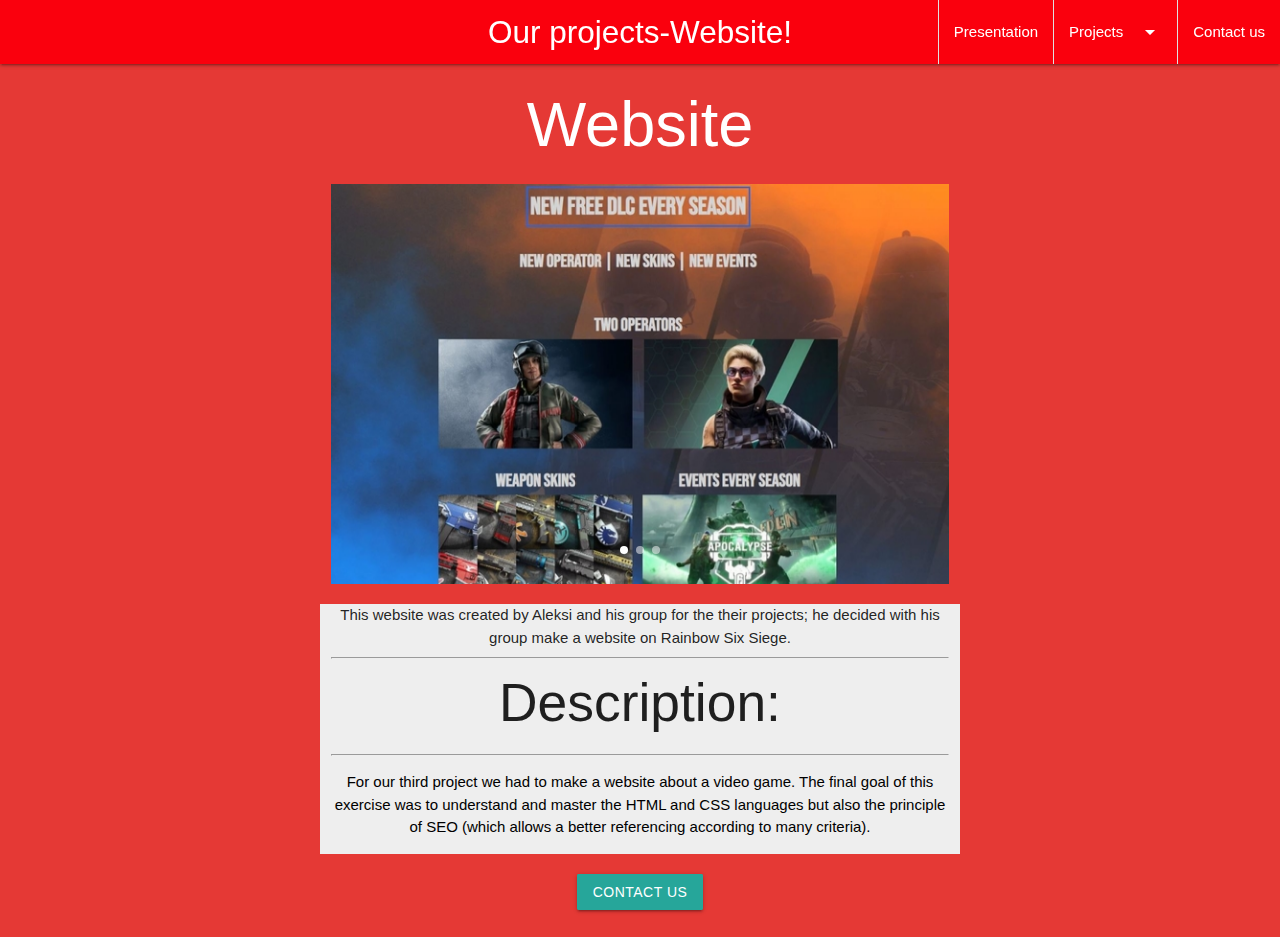
<file: monsite.html>
<!DOCTYPE html>
<html lang="en" dir="ltr">
  <head>
    <!--Import Google Icon Font-->
    <link href="https://fonts.googleapis.com/icon?family=Material+Icons" rel="stylesheet">
    <!--Import materialize.css-->
    <link type="text/css" rel="stylesheet" href="css/materialize.css"  media="screen,projection"/>
    <link rel="stylesheet" href="css/style.css">
    <!--Let browser know website is optimized for mobile-->
    <meta name="viewport" content="width=device-width, initial-scale=1.0"/>

    <meta charset="utf-8">
    <title>Our projects-website</title>
  </head>
  <body class="center">
    <div class="ok">


      <div class="navbar-fixed navbar-fixed-zindex">

        <ul id="dropdown-presentation" class="dropdown-content">
          <li><a href="index.html#Aleksi">Aleksi</a></li>
          <li class="divider"></li>
          <li><a href="index.html#Shurturgal">Alexandre</a></li>
        </ul>

        <ul id="dropdown-Projets" class="dropdown-content">
          <li><a href="cpluscmoins.html">It's more, it's less</a></li>
          <li class="divider"></li>
          <li><a href="puissance4.html">Connect4</a></li>
          <li class="divider"></li>
          <li><a href="#">Website</a></li>
        </ul>

        <ul id="dropdown-Projets-tel" class="dropdown-content">
          <li><a href="cpluscmoins.html">It's more, it's less</a></li>
          <li class="divider"></li>
          <li><a href="puissance4.html">Connect4</a></li>
          <li class="divider"></li>
          <li><a href="#">Website</a></li>
        </ul>

        <nav >
          <div class="nav-wrapper">
            <a href="index.html" class="brand-logo center flow-texte">Our projects-Website!</a>
            <a href="#" data-target="mobile-demo" class="sidenav-trigger"><i class="material-icons">menu</i></a>
            <ul class="right hide-on-med-and-down">
              <li class="divider-horizontal">.</li>
              <li><a href="index.html#presentation">Presentation</a></li>
              <li class="divider-horizontal">.</li>
              <li><a class="dropdown-trigger" href="#!" data-target="dropdown-Projets">Projects<i class="material-icons right">arrow_drop_down</i></a></li>
              <li class="divider-horizontal">.</li>
              <li><a href="#modal1-bouton">Contact us</a></li>
            </ul>
          </div>
        </nav>

        <ul class="sidenav" id="mobile-demo">
          <li><a class="dropdown-trigger" href="#!" data-target="dropdown-Projets-tel">Projets<i class="material-icons right">arrow_drop_down</i></a></li>
          <li class="divider"></li>
          <li><a class="dropdown-trigger" href="#!" data-target="dropdown-presentation">Presentation<i class="material-icons right">arrow_drop_down</i></a></li>
          <li class="divider"></li>
          <li><a href="#modal1-bouton">Contact us</a></li>
        </ul>
      </div>
      <h1 class="flow-texte center-align color-white">Website</h1>
      <div class="row">
        <div class="col s12 m8 l6 offset-m2 offset-l3">

          <div class="carousel carousel-slider">
            <a class="carousel-item" href="#one!"><img src="image/img-website/page-website-R6.JPG" alt="Our projects: website first picture"></a>
            <a class="carousel-item" href="#two!"><img src="image/img-website/page-website-minecraft.JPG" alt="Our projects: website seconde picture"></a>
            <a class="carousel-item" href="#three!"><img src="image/img-website/img-html.JPG" alt="Our projects: website third picture"></a>

          </div>
        </div>


      </div>
      <div class="row">
        <div class="col s12 m8 offset-m2 l6 offset-l3 hoverable grey lighten-3 description">
          <div class="texte-carousel1">This website was created by Aleksi and his group for the their projects; he decided with his group make a website on Rainbow Six Siege.</div>
          <div class="texte-carousel2">This website was created by Shurturgal and his group for the their projects; he decided with his group make a website on Minecraft.</div>
          <div class="texte-carousel3">This is a part of our code in HTML.</div>
          <hr>
          <h2 class="flow-texte">Description:</h2>
          <hr>
          <p>For our third project we had to make a website about a video game. The final goal of this exercise was to understand and master the HTML and CSS languages but also the principle of SEO (which allows a better referencing according to many criteria).</p>
        </div>
      </div>
      <div class="center-align">
        <a id="modal1-bouton" class="waves-effect waves-light btn modal-trigger center pulse" href="#modal1">Contact us</a>
      </div>
      <!-- Modal Structure -->
      <div id="modal1" class="modal bottom-sheet center-align">
        <div class="modal-content">
          <div class="row">
            <form class="col s12">
              <div class="row">
                <div class="input-field col s6">
                  <input placeholder="Placeholder" id="first_name" type="text" class="validate">
                  <label for="first_name">First Name</label>
                </div>
                <div class="input-field col s6">
                  <input id="last_name" type="text" class="validate">
                  <label for="last_name">Last Name</label>
                </div>

                <div class="col s12 m12 l10 offset-l1">
                  <p>This is an inline input field:</p>
                  <div class="input-field inline">
                    <input id="email_inline" type="email" class="validate">
                    <label for="email_inline">Email</label>
                    <span class="helper-text" data-error="wrong" data-success="right">Helper text</span>
                  </div>
                </div>
                <div class="input-field col s12 m12 l10 offset-l1">
                  <i  id="btn" class="material-icons prefix bouton-mobile">mode_edit</i>
                  <textarea id="icon_prefix2" class="materialize-textarea"></textarea>
                  <label for="icon_prefix2">message</label>
                </div>
              </div>
            </form>

          </div>
          <div class="center-align">
            <a class="waves-effect waves-light btn modal-trigger center" href="#modal2">send</a>
          </div>
          <!-- Modal Structure -->
          <div id="modal2" class="modal bottom-sheet center-align">
            <div class="modal-content">
              <h4>We are sorry</h4>
              <p>We can't send your message for the moment please try an other moment</p>
            </div>
            <div class="modal-footer">
              <a href="#!" class="modal-close waves-effect waves-green btn-flat">Okay</a>
            </div>
          </div>

        </div>
        <div class="modal-footer">
          <a href="#!" class="modal-close waves-effect waves-green btn-flat">back</a>
        </div>
      </div>
    </div>
    <div class="row blue-screen bs-pc">
      <div class="col l10 offset-l1 left-align">
          <img src="image/bluescreen.jpg" alt="Our projects: easter egg" class="img-bs">
      </div>
    </div>

    <div class="row blue-screen bs-mobile" >
      <div class="col s12 m12">
          <p class="flow-text fake-mess-error left-align">Warming!Your smartphone is infected! System detected(6942) Potentially malicious viruses Rootkik.Sirefef.SPY and Torjan.Wotech! Android failed to start. Waiting for the program to respond..</p>
          <p class="flow-text fake-mess-error left-align">DO NOT TOUCH ANYTHING!</p>
          <p class="flow-text fake-mess-error left-align">  Collecting data for crash dump..</p>
      </div>
    </div>

    <script src="js/jquery.js"></script>
    <!--JavaScript at end of body for optimized loading-->
    <script src="js/materialize.min.js"></script>
    <script src="js/script.js"></script>
  </body>
</html>
</file>
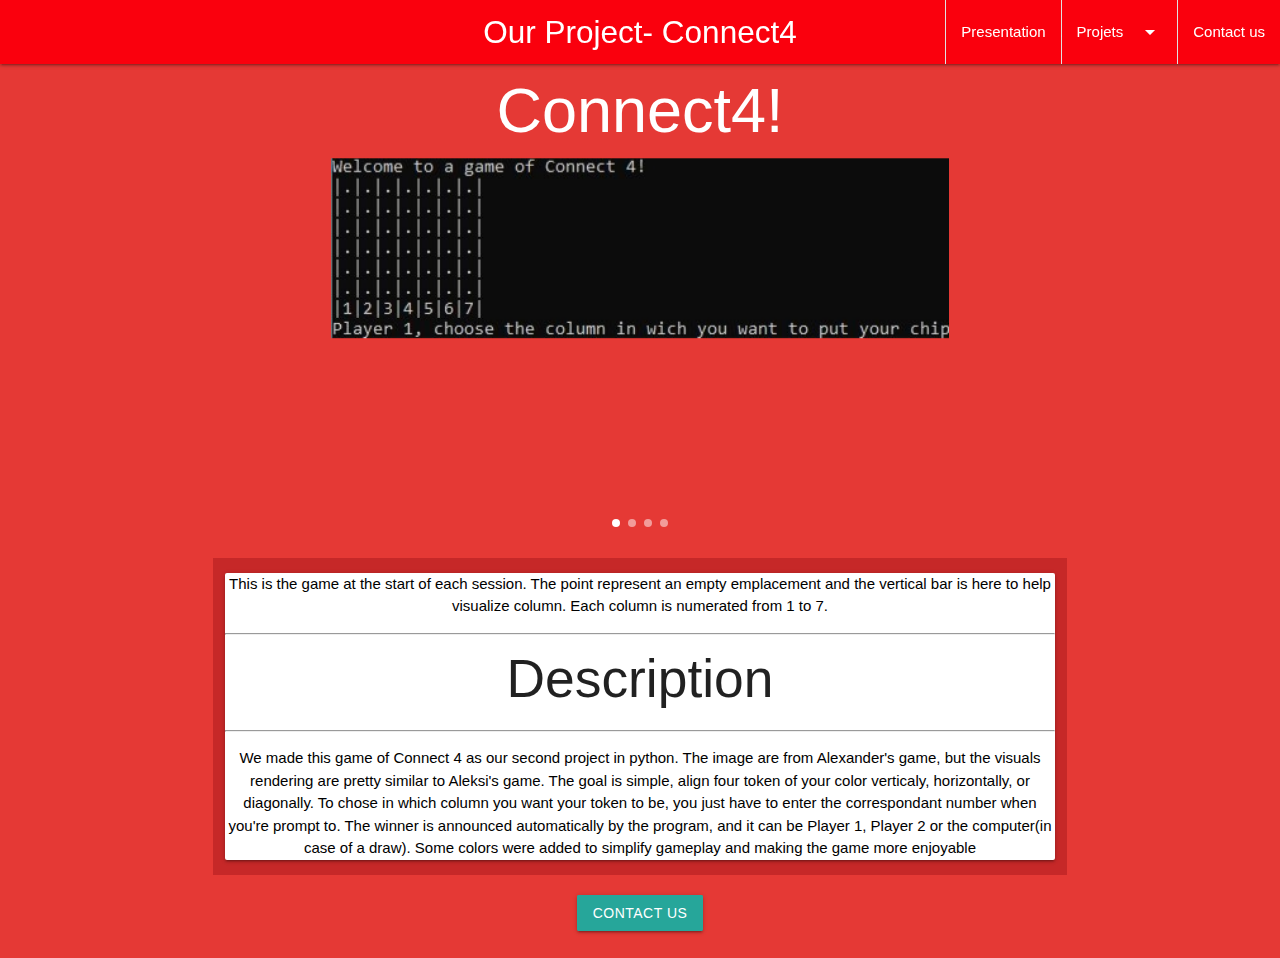
<file: puissance4.html>
<!DOCTYPE html>
<html lang="en" dir="ltr">
  <head>
    <!--Import Google Icon Font-->
    <link href="https://fonts.googleapis.com/icon?family=Material+Icons" rel="stylesheet">
    <!--Import materialize.css-->
    <link type="text/css" rel="stylesheet" href="css/materialize.css"  media="screen,projection"/>
    <link rel="stylesheet" href="css/style.css">
    <!--Let browser know website is optimized for mobile-->
    <meta name="viewport" content="width=device-width, initial-scale=1.0"/>
    <meta charset="utf-8">
    <title>Our Project - Connect4</title>
  </head>
  <body class="center">
    <div class="ok">
      <div class="navbar-fixed navbar-fixed-zindex">
        <ul id="dropdown-presentation" class="dropdown-content">
          <li><a href="index.html#Aleksi">Aleksi</a></li>
          <li class="divider"></li>
          <li><a href="index.html#Shurturgal">Alexandre</a></li>
        </ul>
        <ul id="dropdown-Projets" class="dropdown-content">
          <li><a href="cpluscmoins.html">It's more, it's less</a></li>
          <li class="divider"></li>
          <li><a href="#">Connect4</a></li>
          <li class="divider"></li>
          <li><a href="monsite.html">Website</a></li>
        </ul>
        <ul id="dropdown-Projets-tel" class="dropdown-content">
          <li><a href="cpluscmoins.html">It's more, it's less</a></li>
          <li class="divider"></li>
          <li><a href="#">Connect4</a></li>
          <li class="divider"></li>
          <li><a href="monsite.html">Website</a></li>
        </ul>
        <nav >
          <div class="nav-wrapper">
            <a href="index.html" class="brand-logo center">Our Project- Connect4</a>
            <a href="#" data-target="mobile-demo" class="sidenav-trigger"><i class="material-icons">menu</i></a>
            <ul class="right hide-on-med-and-down">
              <li class="divider-horizontal">.</li>
              <li><a href="index.html#presentation">Presentation</a></li>
              <li class="divider-horizontal">.</li>
              <li><a class="dropdown-trigger" href="#!" data-target="dropdown-Projets">Projets<i class="material-icons right">arrow_drop_down</i></a></li>
              <li class="divider-horizontal">.</li>
              <li><a href="#modal1-bouton">Contact us</a></li>
            </ul>
          </div>
        </nav>
        <ul class="sidenav" id="mobile-demo">
          <li><a class="dropdown-trigger" href="#!" data-target="dropdown-Projets-tel">Projets<i class="material-icons right">arrow_drop_down</i></a></li>
          <li class="divider"></li>
          <li><a class="dropdown-trigger" href="#!" data-target="dropdown-presentation">Presentation<i class="material-icons right">arrow_drop_down</i></a></li>
          <li class="divider"></li>
          <li><a href="#modal1-bouton">Contact us</a></li>
          <li class="divider"></li>
        </ul>
      </div>
      <div class="row">
        <div class="col s12 m8 offset-m2 l6 offset-l3">
          <h1 class="color-white">Connect4!</h1>
          <div class="carousel carousel-slider">
            <a class="carousel-item" href="#one!"><img src="image/img-puis4/puis4start.jpg" alt="Our projects: content4 first picture"></a>
            <a class="carousel-item" href="#two!"><img src="image/img-puis4/puis4mid.jpg" alt="Our projects: content4 second picture"></a>
            <a class="carousel-item" href="#three!"><img src="image/img-puis4/puis4end.jpg" alt="Our projects: content4 third picture"></a>
            <a class="carousel-item" href="#four!"><img src="image/img-puis4/puissance4.jpg" alt="Our projects: content4 fourth picture"></a>
          </div>
        </div>
        <div class="col s12 m8 offset-m2 l8 offset-l2 hoverable red darken-3">
          <div class="card">
            <p class="texte-carousel1">This is the game at the start of each session. The point represent an empty emplacement and the vertical bar is here to help visualize column. Each column is numerated from 1 to 7.</p>
            <p class="texte-carousel2">An example mid-game, where the program ask the player 2 where he want to put his token(chip).</p>
            <p class="texte-carousel3">And the announcement of the winner + a proposition to play again.</p>
            <p class="texte-carousel4">Another example mid game.</p>
            <hr>
            <h2>Description</h2>
            <hr>
            <p>We made this game of Connect 4 as our second project in python. The image are from Alexander's game, but the visuals rendering are pretty similar to Aleksi's game. The goal is simple, align four token of your color verticaly, horizontally, or diagonally. To chose in which column you want your token to be, you just have to enter the correspondant number when you're prompt to. The winner is announced automatically by the program, and it can be Player 1, Player 2 or the computer(in case of a draw). Some colors were added to simplify gameplay and making the game more enjoyable</p>
          </div>
        </div>
      </div>
      <div class="center-align">
        <a id="modal1-bouton" class="waves-effect waves-light btn modal-trigger center pulse" href="#modal1">Contact us</a>
      </div>
      <!-- Modal Structure -->
      <div id="modal1" class="modal bottom-sheet center-align">
        <div class="modal-content">
          <div class="row">
            <form class="col s12">
              <div class="row">
                <div class="input-field col s6">
                  <input placeholder="Placeholder" id="first_name" type="text" class="validate">
                  <label for="first_name">First Name</label>
                </div>
                <div class="input-field col s6">
                  <input id="last_name" type="text" class="validate">
                  <label for="last_name">Last Name</label>
                </div>
                <div class="col s12 m12 l10 offset-l1">
                  <p>This is an inline input field:</p>
                  <div class="input-field inline">
                    <input id="email_inline" type="email" class="validate">
                    <label for="email_inline">Email</label>
                    <span class="helper-text" data-error="wrong" data-success="right">Helper text</span>
                  </div>
                </div>
                <div class="input-field col s12 m12 l10 offset-l1">
                  <i  id="btn" class="material-icons prefix bouton-mobile">mode_edit</i>
                  <textarea id="icon_prefix2" class="materialize-textarea"></textarea>
                  <label for="icon_prefix2">message</label>
                </div>
              </div>
            </form>
          </div>
          <div class="center-align">
            <a class="waves-effect waves-light btn modal-trigger center" href="#modal2">send</a>
          </div>
          <!-- Modal Structure -->
          <div id="modal2" class="modal bottom-sheet center-align">
            <div class="modal-content">
              <h4>We are sorry</h4>
              <p>We can't send your message for the moment please try an other moment</p>
            </div>
            <div class="modal-footer">
              <a href="#!" class="modal-close waves-effect waves-green btn-flat">Okay</a>
            </div>
          </div>
        </div>
        <div class="modal-footer">
          <a href="#!" class="modal-close waves-effect waves-green btn-flat">back</a>
        </div>
      </div>
    </div>
    <div class="row blue-screen bs-pc">
      <div class="col l10 offset-l1 left-align">
          <img src="image/bluescreen.jpg" alt="Our projects: esater egg" class="img-bs">
      </div>
    </div>
    <div class="row blue-screen bs-mobile" >
      <div class="col s12 m12">
          <p class="flow-text fake-mess-error left-align">Warming!Your smartphone is infected! System detected(6942) Potentially malicious viruses Rootkik.Sirefef.SPY and Torjan.Wotech! Android failed to start. Waiting for the program to respond..</p>
          <p class="flow-text fake-mess-error left-align">DO NOT TOUCH ANYTHING!</p>
          <p class="flow-text fake-mess-error left-align">  Collecting data for crash dump..</p>
      </div>
    </div>
    <script src="js/jquery.js"></script>
    <!--JavaScript at end of body for optimized loading-->
    <script src="js/materialize.min.js"></script>
    <script src="js/script.js"></script>
  </body>
</html>
</file>
<file: css/style.css>
body{
  background-color: #e53935;
  width: 100%;
}

a{
  color: #fb3f00;
  text-decoration: none;
}


.margin-top{
  margin-top: 2rem;
}

.navbar-fixed-zindex{
  z-index: 998;
}

.divider-horizontal{
  width: 1px;
  overflow: hidden;
  background-color: #e0e0e0;
}

h1{
  margin:2%;
}
h2{
  margin: 1rem 0 1.424rem 0
}

p{
  color: black;
}

.blue-screen{
  display: none;
}
.fake-mess-error{
  word-wrap: break-word;
  color: white;
}
.carousel{
  padding-top: 0;
  z-index: 100;
  opacity: 1;
}
.carousel .carousel-item{
  margin:0;
  width: 100%;
  height: 400px;
}

@media only screen and (min-width: 993px) {
  .bs-mobile {
    display: none !important;
  }
}

@media only screen and (max-width: 993px) {
  .bs-pc {
    display: none !important;
  }
  .parallax-container{
    height: 10rem !important;
  }
  .brand-logo{
    font-size: 1rem !important;
  }
  h1{
    font-size: 2rem!important;
  }
}
.img-bs{
  width:100%;
  margin:0;
}

.logo{
  height:35px;
}

.contact{
  display:none;
}

.texte-carousel1,.texte-carousel2,.texte-carousel3,.texte-carousel4,.texte-carousel5{
  display: none;
}
.color-white{
  color:white;
}

.margin{
  margin: 0 auto !important;
}

#modal1-bouton{
  margin-bottom: 3vh !important;
}
</file>
